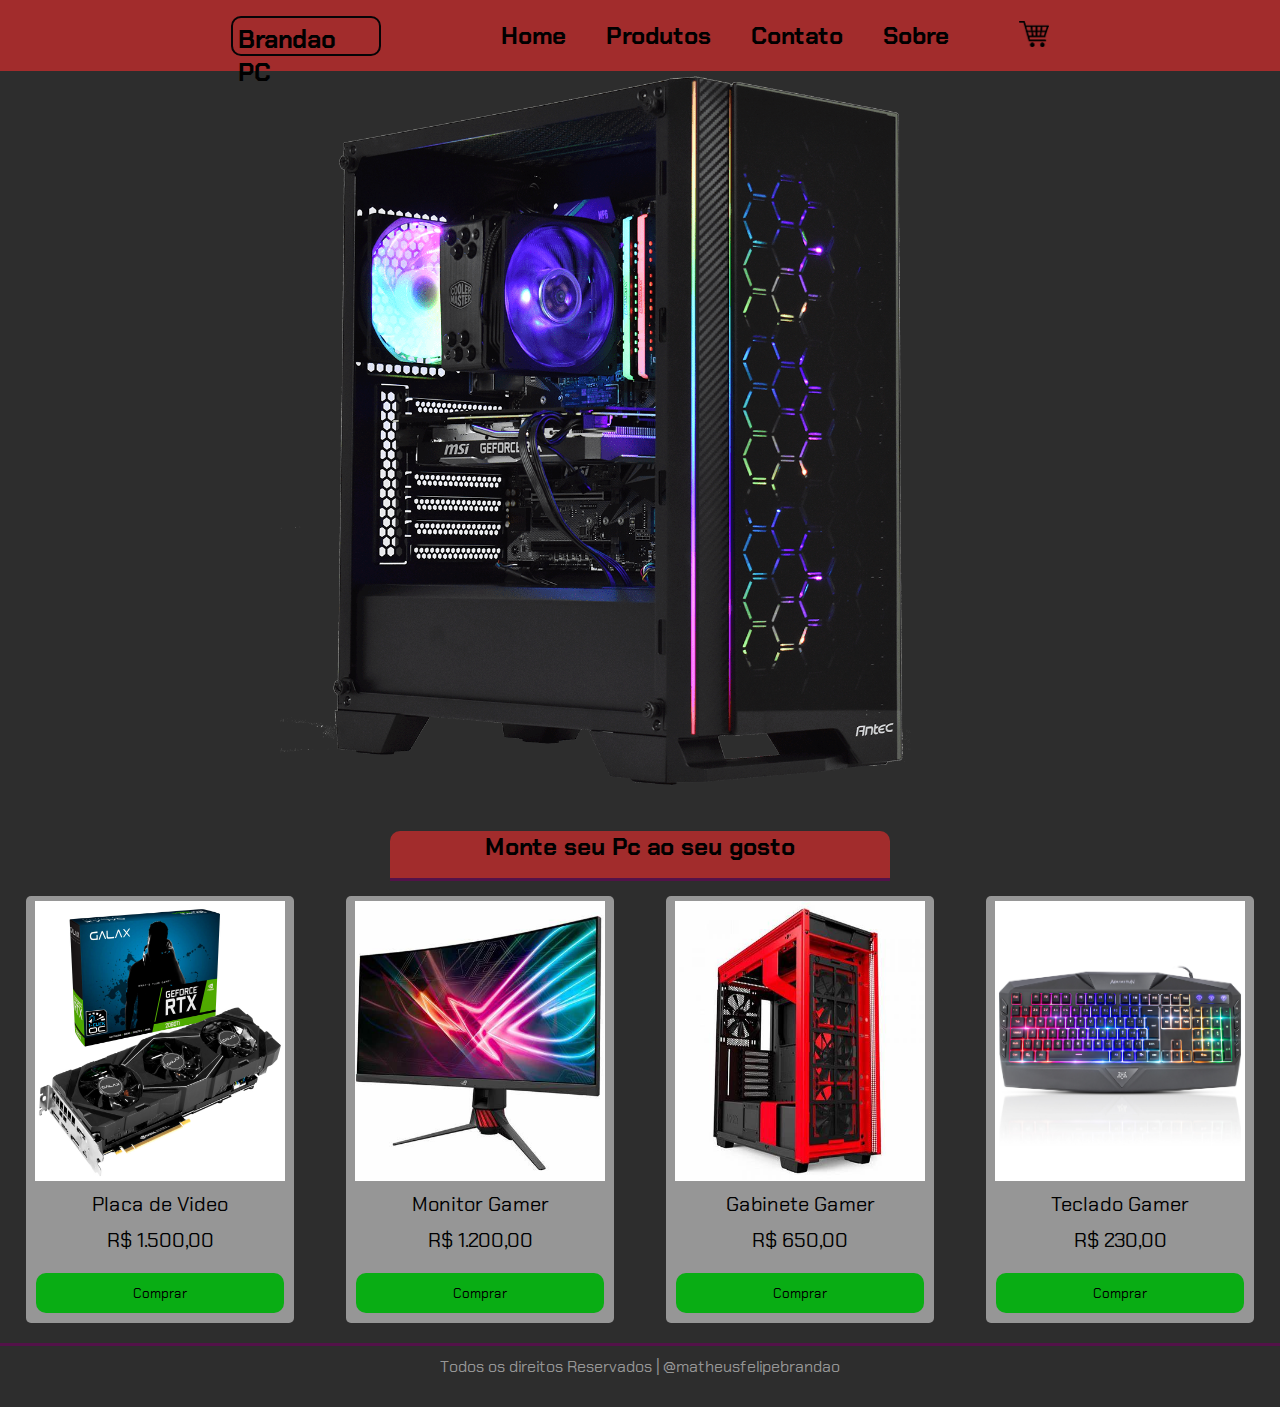
<file: index.html>
<!DOCTYPE html>
<html lang="pt-br">
<head>
    <meta charset="UTF-8">
    <meta http-equiv="X-UA-Compatible" content="IE=edge">
    <meta name="viewport" content="width=device-width, initial-scale=1.0">
    <link rel="stylesheet" href="assets/css/style.css">
    <link rel="preconnect" href="https://fonts.googleapis.com">
    <link rel="preconnect" href="https://fonts.gstatic.com" crossorigin>
    <link href="https://fonts.googleapis.com/css2?family=Chakra+Petch&display=swap" rel="stylesheet">
    <title>Brandao Pc</title>
</head>
<body>
    <nav>
        <ul>
            <span>Brandao PC</span>
            <div class="clear"></div>
            <Li><a href="#">Home</a></Li>
            <Li><a href="produtos.html">Produtos</a></Li>
            <Li><a href="contato.html">Contato</a></Li>
            <Li><a href="sobre.html">Sobre</a></Li>
        </ul>
        <span class="carrinho"><i class="icone"></i></span>
    </nav>
    <header>

    </header>
    <section class="texto">
        <h1>Monte seu Pc ao seu gosto</h1>
    </section>

    <section class="pecas">
        <div class="centro">
            <div class="col-sm-04">
                <div class="imgTop">
                    <img src="assets/images/placa01.jpeg" alt="">
                </div>
                <div class="info-card">
                    <span>Placa de Video</span>
                    <p>R$ 1.500,00</p>
                </div>
                <div class="botaoComprar">
                    <button class="btn">Comprar</button>
                </div>
            </div>


            <div class="col-sm-04">
                <div class="imgTop">
                    <img src="assets/images/monitor.jpeg" alt="">
                </div>
                <div class="info-card">
                    <span>Monitor Gamer</span>
                    <p>R$ 1.200,00</p>
                </div>
                <div class="botaoComprar">
                    <button class="btn">Comprar</button>
                </div>
            </div>

            <div class="col-sm-04">
                <div class="imgTop">
                    <img src="assets/images/gabinete.jpeg" alt="">
                </div>
                <div class="info-card">
                    <span>Gabinete Gamer</span>
                    <p>R$ 650,00</p>
                </div>
                <div class="botaoComprar">
                    <button class="btn">Comprar</button>
                </div>
            </div>

            <div class="col-sm-04">
                <div class="imgTop">
                    <img src="assets/images/teclado.jpg" alt="">
                </div>
                <div class="info-card">
                    <span>Teclado Gamer</span>
                    <p>R$ 230,00</p>
                </div>
                <div class="botaoComprar">
                    <button class="btn">Comprar</button>
                </div>
            </div>

        </div>
    </section>

    <footer>
        <span class="direitos">Todos os direitos Reservados | @matheusfelipebrandao</span>
    </footer>
</body>
</html>
</file>
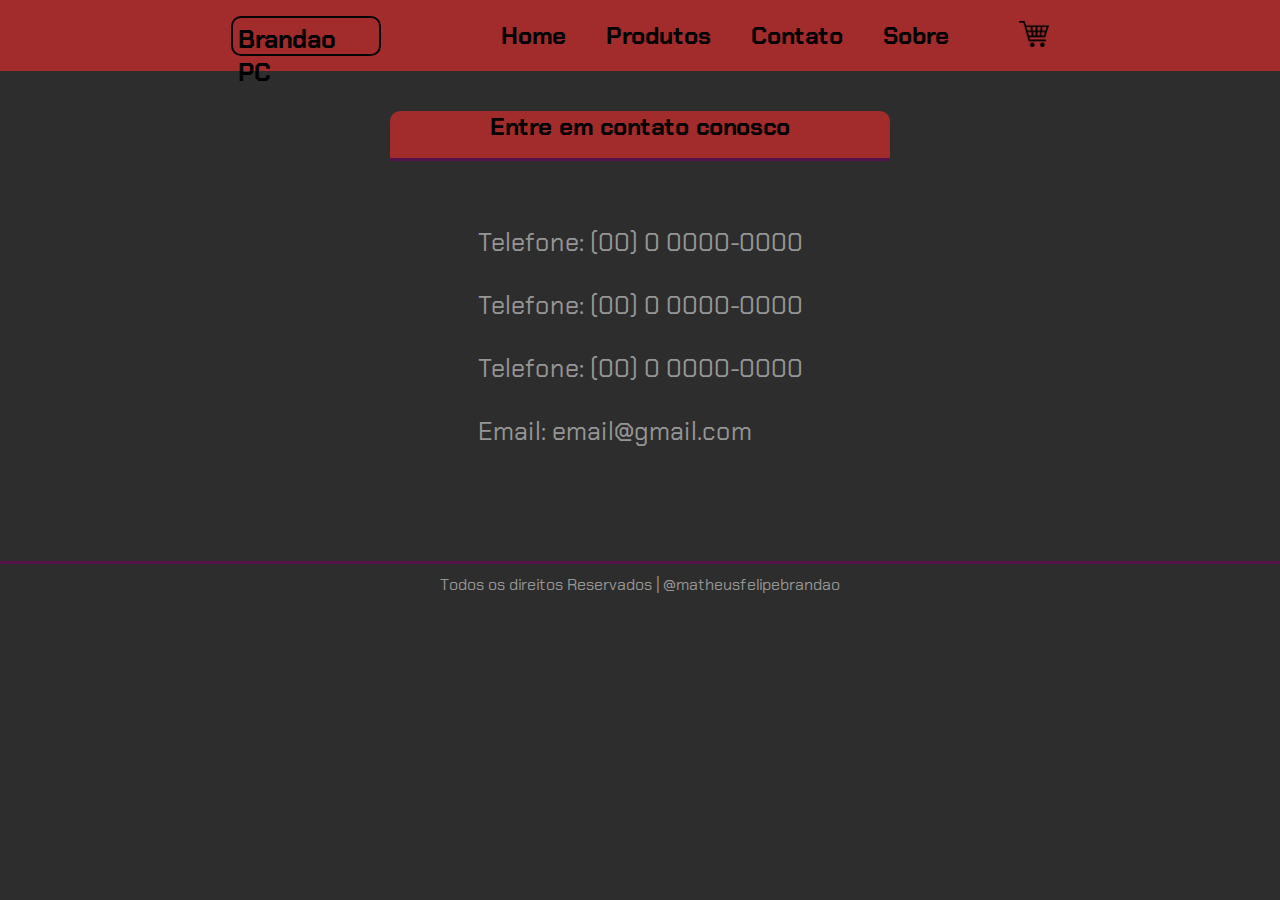
<file: contato.html>
<!DOCTYPE html>
<html lang="en">
<head>
    <meta charset="UTF-8">
    <meta http-equiv="X-UA-Compatible" content="IE=edge">
    <meta name="viewport" content="width=device-width, initial-scale=1.0">
    <link rel="stylesheet" href="assets/css/style.css">
    <link rel="preconnect" href="https://fonts.googleapis.com">
    <link rel="preconnect" href="https://fonts.gstatic.com" crossorigin>
    <link href="https://fonts.googleapis.com/css2?family=Chakra+Petch&display=swap" rel="stylesheet">
    <title>Brandao Pc | Contato</title>
</head>
<body>
    <nav>
        <ul>
            <span>Brandao PC</span>
            <div class="clear"></div>
            <Li><a href="index.html">Home</a></Li>
            <Li><a href="produtos.html">Produtos</a></Li>
            <Li><a href="#">Contato</a></Li>
            <Li><a href="sobre.html">Sobre</a></Li>
        </ul>
        <span class="carrinho"><i class="icone"></i></span>
    </nav>
    <section class="texto">
        <h1>Entre em contato conosco</h1>
    </section>

    <section class="contato">
        <div class="centro">
            <div class="contatos">
                <p>Telefone: (00) 0 0000-0000</p>
                <p>Telefone: (00) 0 0000-0000</p>
                <p>Telefone: (00) 0 0000-0000</p>
                <p>Email: email@gmail.com</p>
            </div>

        </div>
    </section>

    <footer>
        <span class="direitos">Todos os direitos Reservados | @matheusfelipebrandao</span>
    </footer>
</body>
</html>
</file>
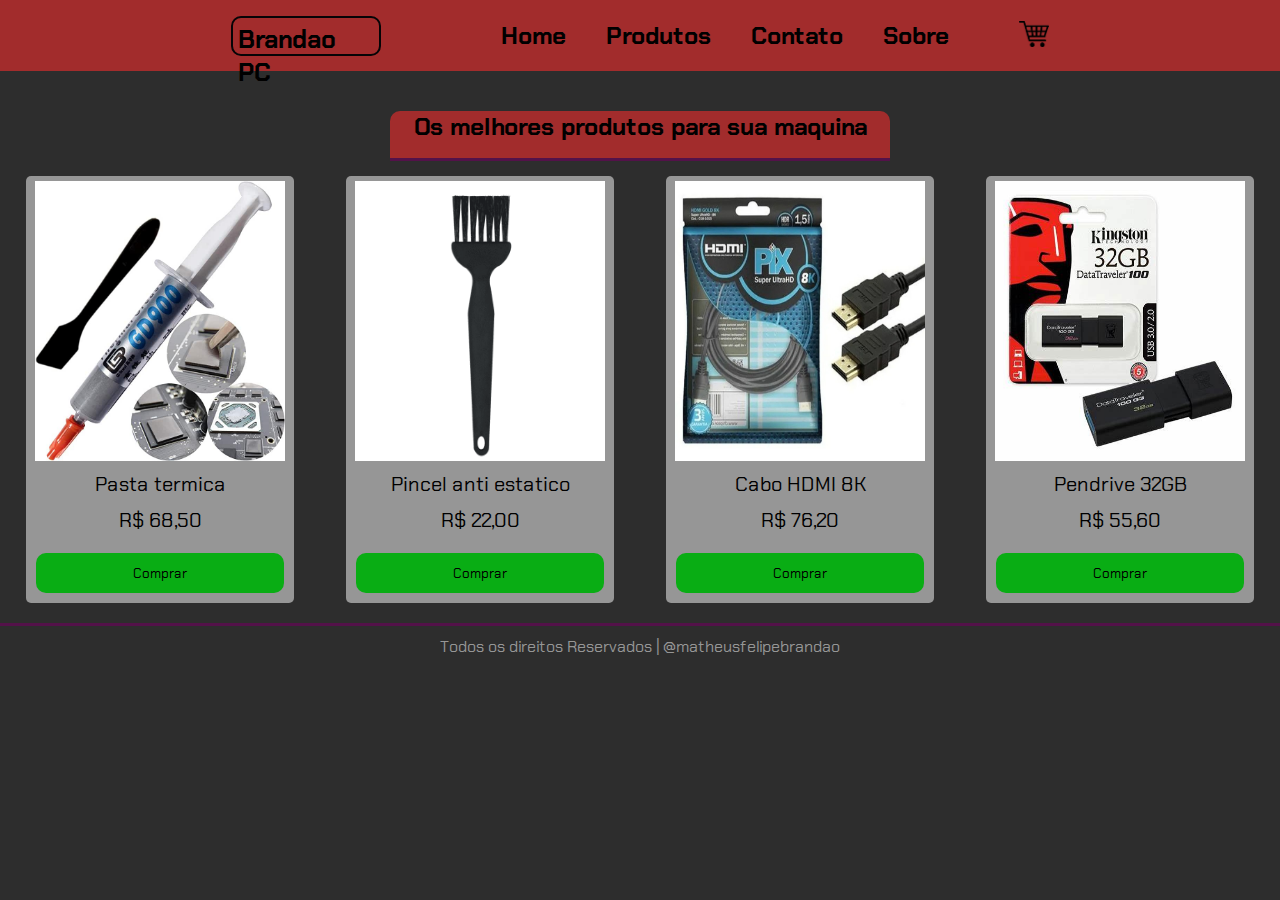
<file: produtos.html>
<!DOCTYPE html>
<html lang="en">
<head>
    <meta charset="UTF-8">
    <meta http-equiv="X-UA-Compatible" content="IE=edge">
    <meta name="viewport" content="width=device-width, initial-scale=1.0">
    <link rel="stylesheet" href="assets/css/style.css">
    <link rel="preconnect" href="https://fonts.googleapis.com">
    <link rel="preconnect" href="https://fonts.gstatic.com" crossorigin>
    <link href="https://fonts.googleapis.com/css2?family=Chakra+Petch&display=swap" rel="stylesheet">
    <title>Brandao Pc | Produtos</title>
</head>
<body>
    <nav>
        <ul>
            <span>Brandao PC</span>
            <div class="clear"></div>
            <Li><a href="index.html">Home</a></Li>
            <Li><a href="#">Produtos</a></Li>
            <Li><a href="contato.html">Contato</a></Li>
            <Li><a href="sobre.html">Sobre</a></Li>
        </ul>
        <span class="carrinho"><i class="icone"></i></span>
    </nav>
    <section class="texto">
        <h1>Os melhores produtos para sua maquina</h1>
    </section>

    <section class="pecas">
        <div class="centro">
            <div class="col-sm-04">
                <div class="imgTop">
                    <img src="assets/images/pasta.jpg" alt="">
                </div>
                <div class="info-card">
                    <span>Pasta termica</span>
                    <p>R$ 68,50</p>
                </div>
                <div class="botaoComprar">
                    <button class="btn">Comprar</button>
                </div>
            </div>


            <div class="col-sm-04">
                <div class="imgTop">
                    <img src="assets/images/pincel.png" alt="">
                </div>
                <div class="info-card">
                    <span>Pincel anti estatico</span>
                    <p>R$ 22,00</p>
                </div>
                <div class="botaoComprar">
                    <button class="btn">Comprar</button>
                </div>
            </div>

            <div class="col-sm-04">
                <div class="imgTop">
                    <img src="assets/images/hdmi.jpg" alt="">
                </div>
                <div class="info-card">
                    <span>Cabo HDMI 8K</span>
                    <p>R$ 76,20</p>
                </div>
                <div class="botaoComprar">
                    <button class="btn">Comprar</button>
                </div>
            </div>

            <div class="col-sm-04">
                <div class="imgTop">
                    <img src="assets/images/pendrive.jpeg" alt="">
                </div>
                <div class="info-card">
                    <span>Pendrive 32GB</span>
                    <p>R$ 55,60</p>
                </div>
                <div class="botaoComprar">
                    <button class="btn">Comprar</button>
                </div>
            </div>

        </div>
    </section>

    <footer>
        <span class="direitos">Todos os direitos Reservados | @matheusfelipebrandao</span>
    </footer>
</body>
</html>
</file>
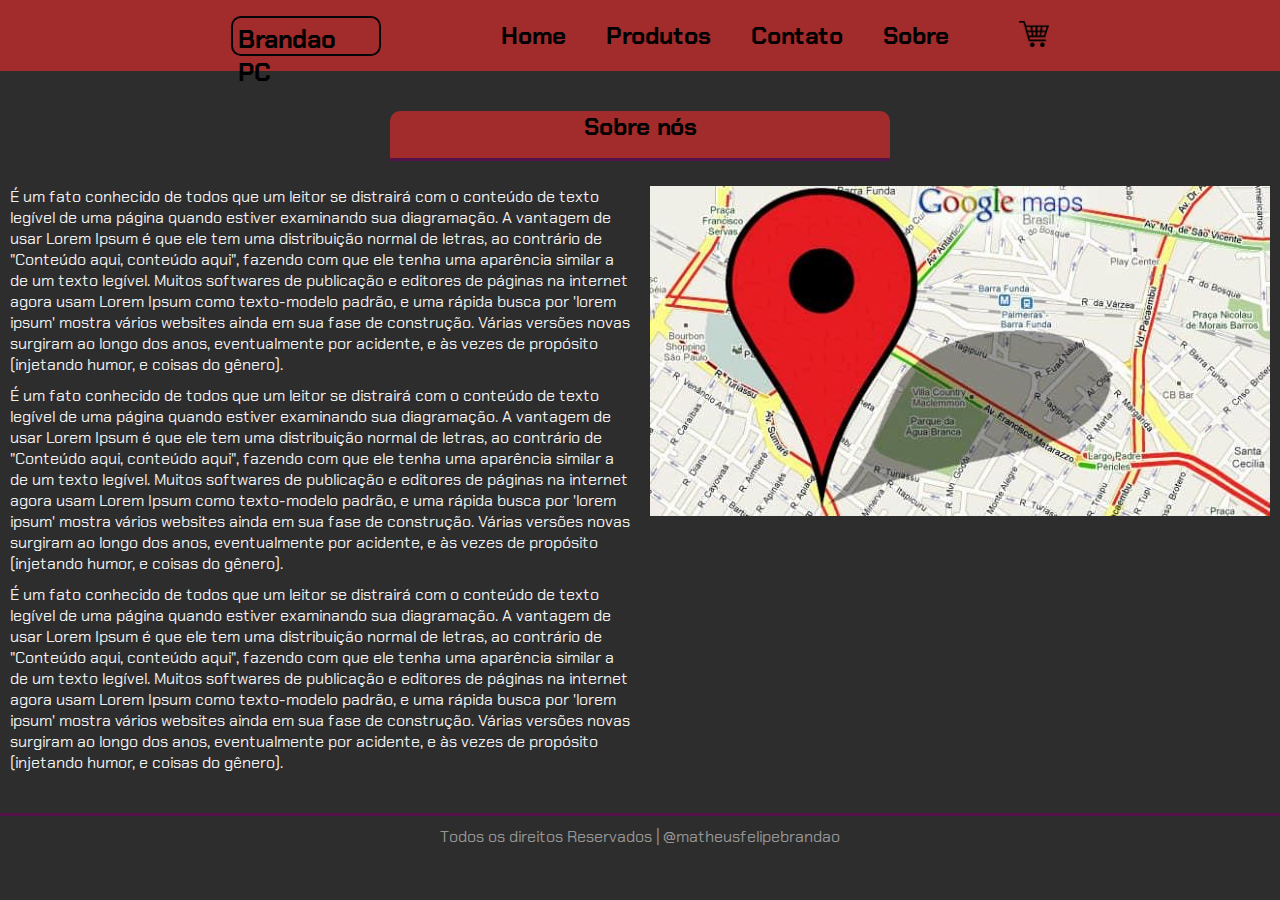
<file: sobre.html>
<!DOCTYPE html>
<html lang="pt-br">
<head>
    <meta charset="UTF-8">
    <meta http-equiv="X-UA-Compatible" content="IE=edge">
    <meta name="viewport" content="width=device-width, initial-scale=1.0">
    <link rel="stylesheet" href="assets/css/style.css">
    <link rel="preconnect" href="https://fonts.googleapis.com">
    <link rel="preconnect" href="https://fonts.gstatic.com" crossorigin>
    <link href="https://fonts.googleapis.com/css2?family=Chakra+Petch&display=swap" rel="stylesheet">
    <title>Brandao PC | Sobre</title>
</head>
<body>
    <nav>
        <ul>
            <span>Brandao PC</span>
            <div class="clear"></div>
            <Li><a href="index.html">Home</a></Li>
            <Li><a href="produtos.html">Produtos</a></Li>
            <Li><a href="contato.html">Contato</a></Li>
            <Li><a href="#">Sobre</a></Li>
        </ul>
        <span class="carrinho"><i class="icone"></i></span>
    </nav>
    <section class="texto">
        <h1>Sobre nós</h1>
    </section>

    <section class="pecas">
        <div class="centro">
            <div class="w50">
                <p>É um fato conhecido de todos que um leitor se distrairá com o conteúdo de texto legível de uma página quando estiver 
                    examinando sua diagramação. A vantagem de usar Lorem Ipsum é que ele tem uma distribuição normal de letras, 
                    ao contrário de "Conteúdo aqui, conteúdo aqui", fazendo com que ele tenha uma aparência similar a de um texto legível.
                    Muitos softwares de publicação e editores de páginas na internet agora usam Lorem Ipsum como texto-modelo padrão, 
                    e uma rápida busca por 'lorem ipsum' mostra vários websites ainda em sua fase de construção. Várias versões novas surgiram ao longo dos anos,
                    eventualmente por acidente, e às vezes de propósito (injetando humor, e coisas do gênero).
                </p>
                <div class="espaco"></div>
                <p>É um fato conhecido de todos que um leitor se distrairá com o conteúdo de texto legível de uma página quando estiver 
                    examinando sua diagramação. A vantagem de usar Lorem Ipsum é que ele tem uma distribuição normal de letras, 
                    ao contrário de "Conteúdo aqui, conteúdo aqui", fazendo com que ele tenha uma aparência similar a de um texto legível.
                    Muitos softwares de publicação e editores de páginas na internet agora usam Lorem Ipsum como texto-modelo padrão, 
                    e uma rápida busca por 'lorem ipsum' mostra vários websites ainda em sua fase de construção. Várias versões novas surgiram ao longo dos anos,
                    eventualmente por acidente, e às vezes de propósito (injetando humor, e coisas do gênero).
                </p>
                <div class="espaco"></div>
                <p>É um fato conhecido de todos que um leitor se distrairá com o conteúdo de texto legível de uma página quando estiver 
                    examinando sua diagramação. A vantagem de usar Lorem Ipsum é que ele tem uma distribuição normal de letras, 
                    ao contrário de "Conteúdo aqui, conteúdo aqui", fazendo com que ele tenha uma aparência similar a de um texto legível.
                    Muitos softwares de publicação e editores de páginas na internet agora usam Lorem Ipsum como texto-modelo padrão, 
                    e uma rápida busca por 'lorem ipsum' mostra vários websites ainda em sua fase de construção. Várias versões novas surgiram ao longo dos anos,
                    eventualmente por acidente, e às vezes de propósito (injetando humor, e coisas do gênero).
                </p>
                <div class="espaco"></div>
            </div>
            <div class="w502 mapa">
                <img src="assets/images/mapa.jpg" alt="">
            </div>
        </div>
    </section>

    <footer>
        <span class="direitos">Todos os direitos Reservados | @matheusfelipebrandao</span>
    </footer>
</body>
</html>
</file>
<file: assets/css/style.css>
*{
    margin: 0;
    padding: 0;
    box-sizing: border-box;
    font-family: 'Chakra Petch', sans-serif;
}

.clear{
    clear: both;
}

body{
    background-color: #2d2d2d;
}

nav{
    background-color: rgb(162, 44, 44);
    height: auto;
    display: flex;
    justify-content: center;
    align-items: center;
}


nav> ul{
    padding: 10px 0;
    display: flex;
    justify-content: center;
    align-items: center;
}

nav> ul> span{
    display: flex;
    margin-right: 100px;
    padding: 5px;
    width: 150px;
    border: 2px solid #060406;
    border-radius: 10px;
    height: 40px;
    color: #000000;
    font-size: 25px;
    font-weight: bold;
}

nav> ul> li{
    list-style: none;
    margin: 10px 20px;
}
nav> ul> li>a{
    text-decoration: none;
    font-size: 24px;
    color: #000000;
    font-weight: bold;
}

header{
    height: 80vh;
    width: 100%;
    background-image: url(../images/pc02.png);
    background-size: contain;
    background-position: center;
    background-repeat: no-repeat;
}


.texto{
    padding-top: 40px;
    display: flex;
    justify-content: center;
}

.texto h1{
    height: 50px;
    width: 500px;
    color: rgb(0, 0, 0);
    font-size: 24px;
    background-color: rgb(162, 44, 44);
    border-radius: 10px 10px 0 0;
    text-align: center;
    border-bottom: 3px solid #531249;
}

.pecas{
    width: 100%;
    margin-top: 15px;
    padding-bottom: 20px;
}

.centro{
    display: flex;
    justify-content: center;
}

.col-sm-04{
    border-radius: 5px;
    margin: 0 2%;
    background-color: #969696;
    width: 33.3%;
    height: auto;
}

.imgTop{
    display: flex;
    justify-content: center;
    height: auto;
}

.imgTop img{
    margin-top: 5px;
    width: 250px;
    min-height: 280px !important;
}

.info-card{
    font-size: 20px;
    margin: 10px 0;
    text-align: center;
}

.info-card p{
    margin-top: 10px;
}


footer{
    border-top: 3px solid #531249;
    padding-top: 10px;
    color: #969696;
}

.direitos{
    display: flex;
    justify-content: center;
    padding-bottom: 30px;
}

.botaoComprar{
    display: flex;
    justify-content: center;
}

.btn{
    width: 100%;
    height: 40px;
    border: none;
    margin: 10px 10px;
    border-radius: 10px;
    background-color: rgb(9, 173, 20);
}

.btn:hover{
    background-color: rgb(88, 170, 84)
}

.carrinho{
    margin-left: 50px;
    font-size: 24px;
    font-weight: bold;
    display: flex;
}

.icone{
    background-image: url(../images/carrinho.png);
    background-size: contain;
    background-repeat: no-repeat;
    width: 30px;
    height: 30px;
}

.contato{
    height: 400px;
    padding-top: 50px;
}


.contatos{
    color: #969696;
    font-size: 25px;
}

.contatos p{
    padding: 15px 0;
}

.espaco{
    height: 10px;
}

.w50{
    width: 50%;
    color: #f0f0f0;
    height: auto;
    margin: 10px;
}

.w502{
    height: 100%;
    margin: 10px;
}
</file>
